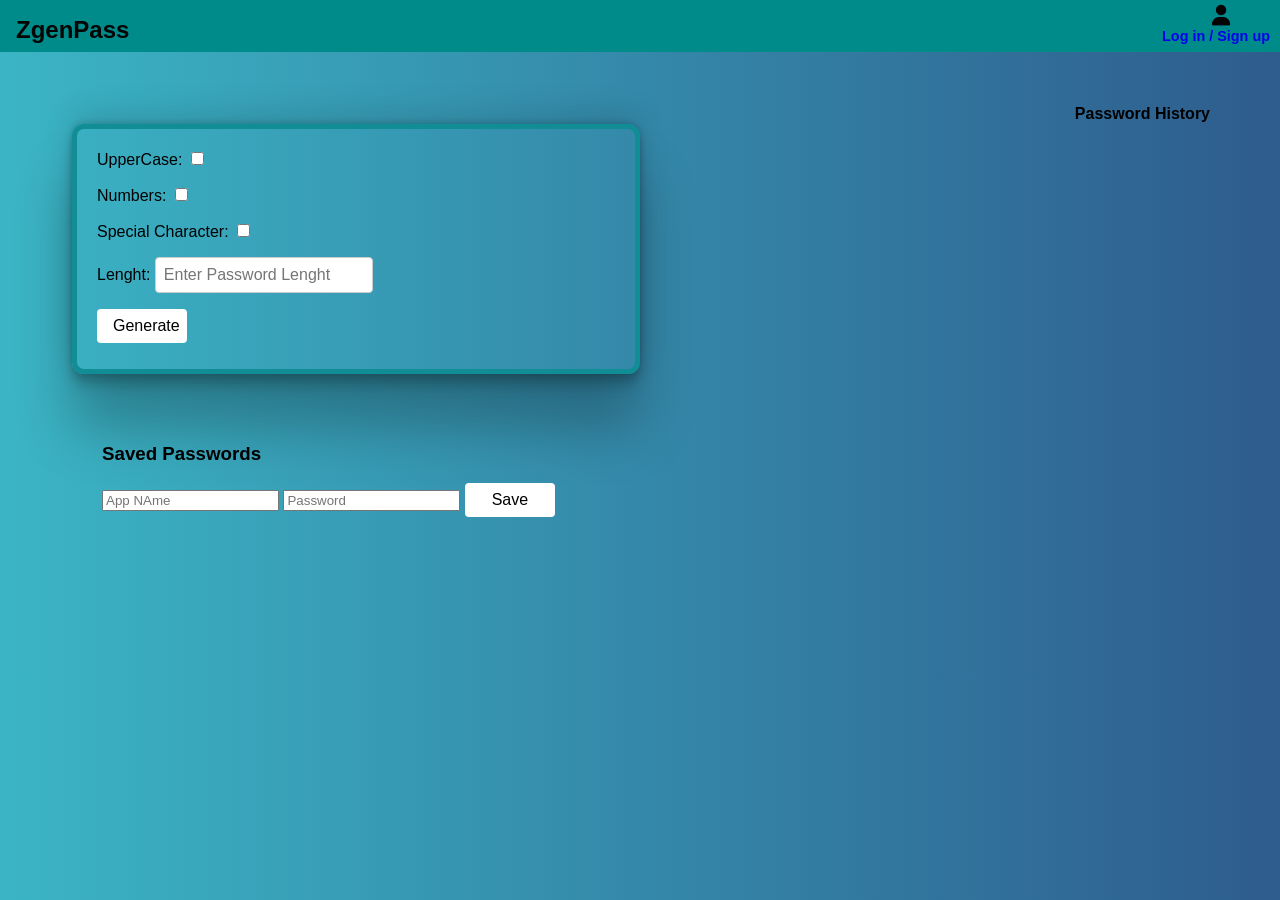
<file: Project/05_Pass_Gen/index.html>
<!DOCTYPE html>
<html lang="en">

<head>
    <meta charset="UTF-8">
    <meta name="viewport" content="width=device-width, initial-scale=1.0">
    <title>ZgenPass</title>
    <link rel="stylesheet" href="style.css">
    <link rel="shortcut icon" href="password_421648.png" type="image/x-icon">
    <link rel="stylesheet" href="https://cdnjs.cloudflare.com/ajax/libs/font-awesome/6.4.0/css/all.min.css">
</head>

<body>
    <nav>
        <h1>ZgenPass</h1>
        <i id="user-icon" class="fa-solid fa-user"></i>
        <a href="login/login.html">
            <h2 class="log-in">Log in / Sign up</h2>
        </a>
    </nav>
    <main>
        <div class="con-left">
            <form id="input_form">

                <div class="input-group">
                    <label>
                        UpperCase:
                        <input id="input_Uppercase" type="checkbox">
                    </label>
                    <label>
                        Numbers:
                        <input id="input_Number" type="checkbox">
                    </label>
                    <label>
                        Special Character:
                        <input id="input_Character" type="checkbox">
                    </label>
                        <label>
                            Lenght:
                            <input id="input_lenght" type="number" placeholder="Enter Password Lenght">
                        </label>
                    <input type="submit" value="Generate">
                </div>
            </form>
            <div>

            </div>
            <div>
                <span id="output"></span>
                <div id="icon-hide">
                    <i class="fa-solid fa-copy"></i>
                </div>
            </div>
            <div class ="sec-form">
                <h3>Saved Passwords</h3>
                <form>
                    <input type="text" placeholder="App NAme">
                    <input type="text" placeholder="Password">
                    <input type="Submit" value="Save">
                </form>
                <div>
                    <ul>

                    </ul>
                </div>
            </div>
        </div>
        <div class="con-right">
            <h4>Password History</h4>
            <ul>

            </ul>
        </div>
    </main>
</body>
<script src="script.js"></script>

</html>
</file>
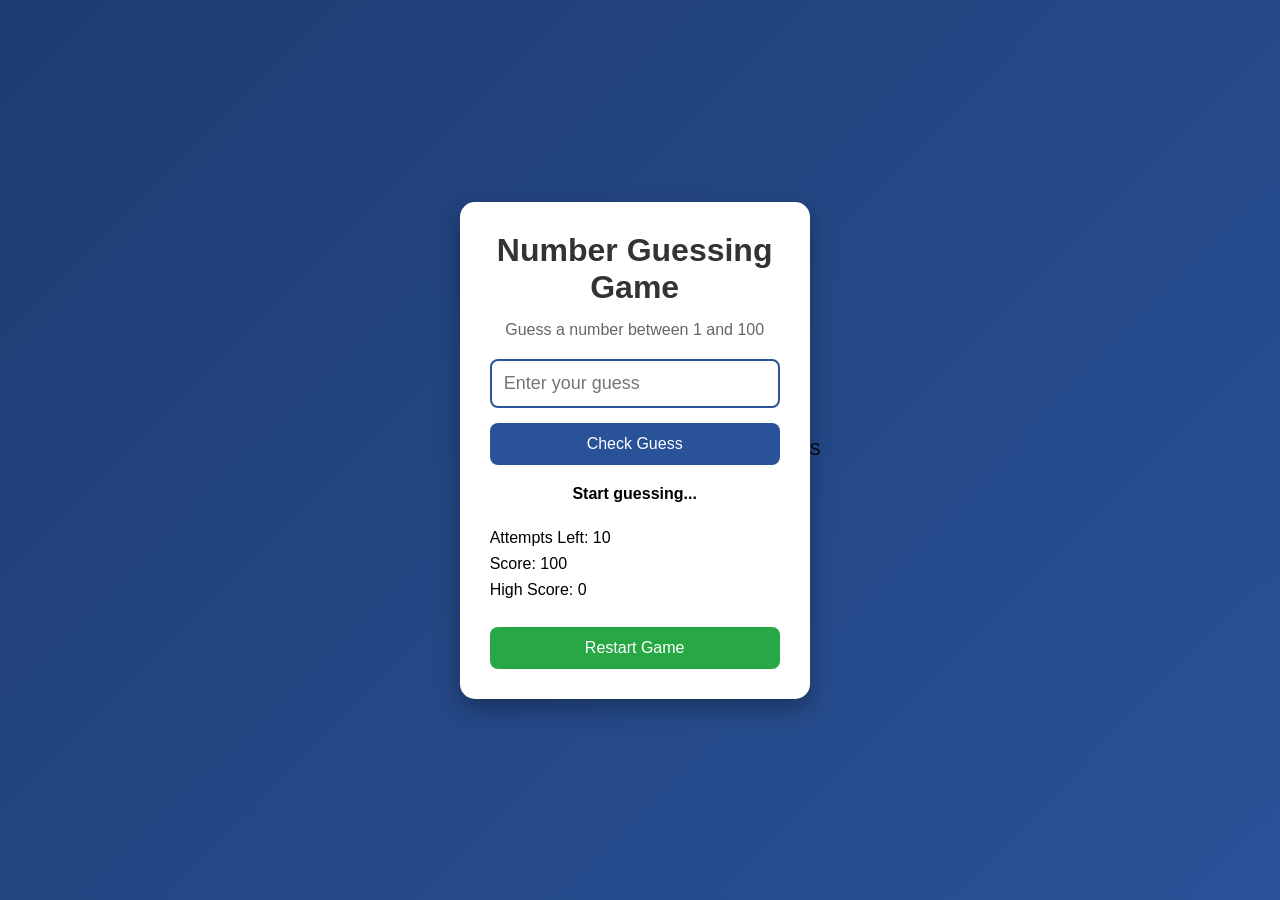
<file: Project/06_NumberGuessing/index.html>
<!DOCTYPE html>
<html lang="en">
<head>
  <meta charset="UTF-8" />
  <meta name="viewport" content="width=device-width, initial-scale=1.0"/>
  <title>Number Guessing Game</title>
  <link rel="stylesheet" href="style.css">
</head>
<body>

  <div class="game-container">
    <h1> Number Guessing Game</h1>

    <p class="info">Guess a number between <span>1</span> and <span>100</span></p>

    <input type="number" id="guessInput" placeholder="Enter your guess">

    <button id="checkBtn">Check Guess</button>

    <p id="message">Start guessing...</p>

    <div class="stats">
      <p>Attempts Left: <span id="attempts">10</span></p>
      <p>Score: <span id="score">100</span></p>
      <p>High Score: <span id="highScore">0</span></p>
    </div>

    <button id="restartBtn" class="restart">Restart Game</button>
  </div>

  <script src="script.js"></script>
</body>
</html>S
</file>
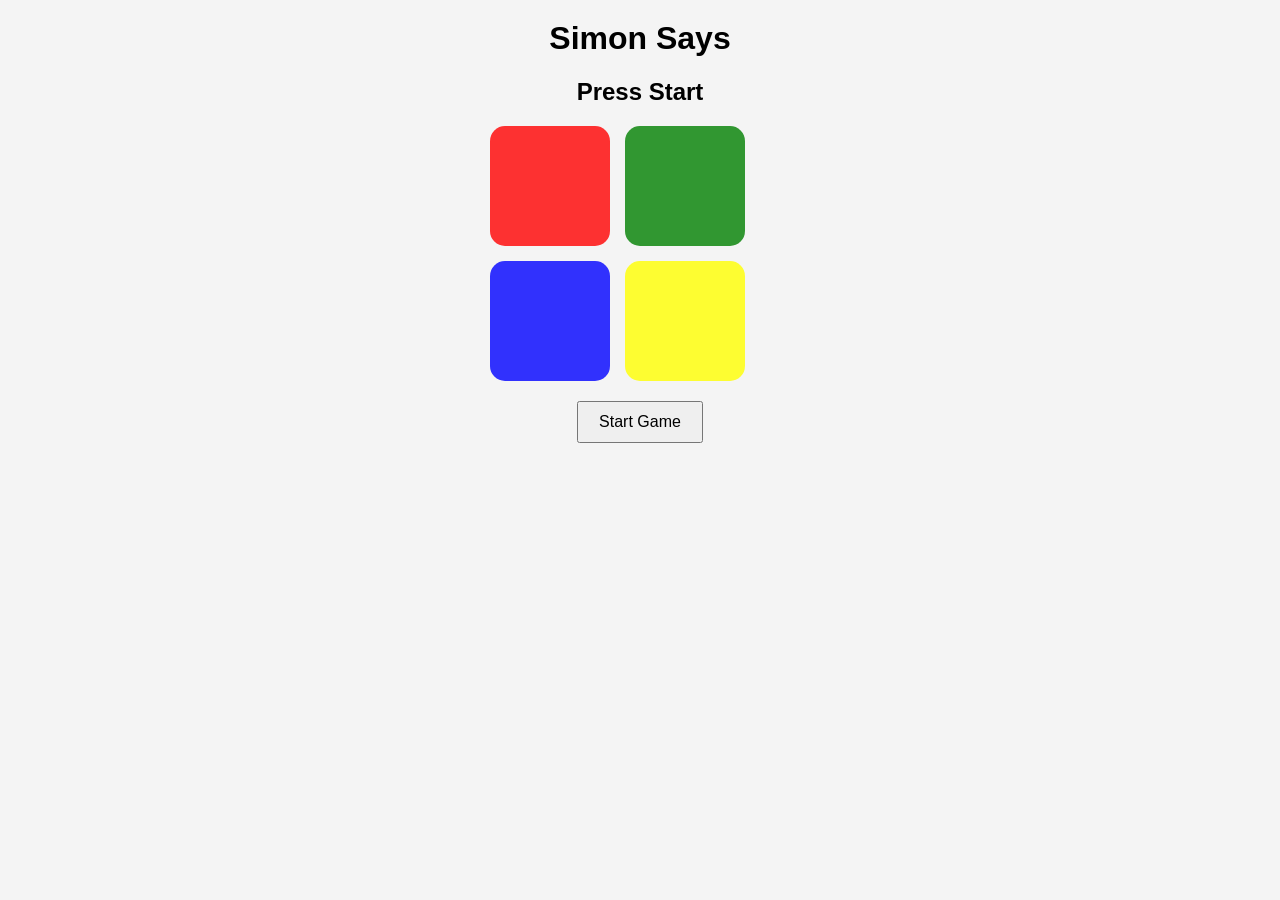
<file: Project/07 _Simon Says Game/index.html>
<!DOCTYPE html>
<html lang="en">
<head>
  <meta charset="UTF-8" />
  <meta name="viewport" content="width=device-width, initial-scale=1.0"/>
  <title>Simon Says Game</title>
  <link rel="stylesheet" href="style.css">
</head>
<body>

  <h1>Simon Says</h1>
  <h2 id="status">Press Start</h2>

  <div class="game">
    <div class="btn red" id="0"></div>
    <div class="btn green" id="1"></div>
    <div class="btn blue" id="2"></div>
    <div class="btn yellow" id="3"></div>
  </div>

  <button id="start">Start Game</button>

  <script src="script.js"></script>
</body>
</html>
</file>
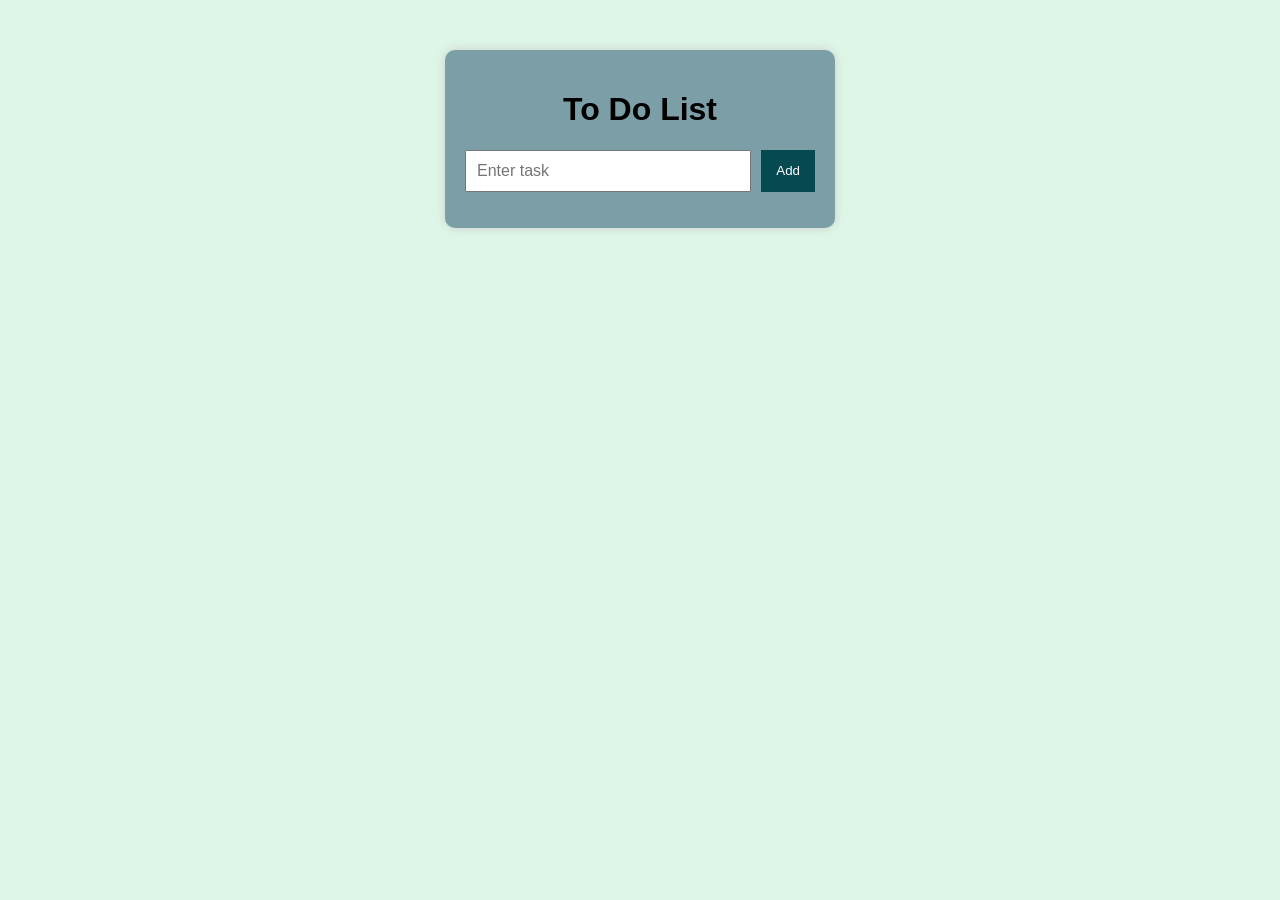
<file: Project/08_Do To List/index.html>
<!DOCTYPE html>
<html lang="en">
<head>
  <meta charset="UTF-8">
  <meta name="viewport" content="width=device-width, initial-scale=1.0">
  <title>To Do List</title>
  <link rel="stylesheet" href="style.css">
</head>
<body>

  <div class="container">
    <h1>To Do List</h1>

    <div class="input-box">
      <input type="text" id="taskInput" placeholder="Enter task">
      <button id="addBtn">Add</button>
    </div>

    <ul id="taskList"></ul>
  </div>

  <script src="script.js"></script>
</body>
</html>
</file>
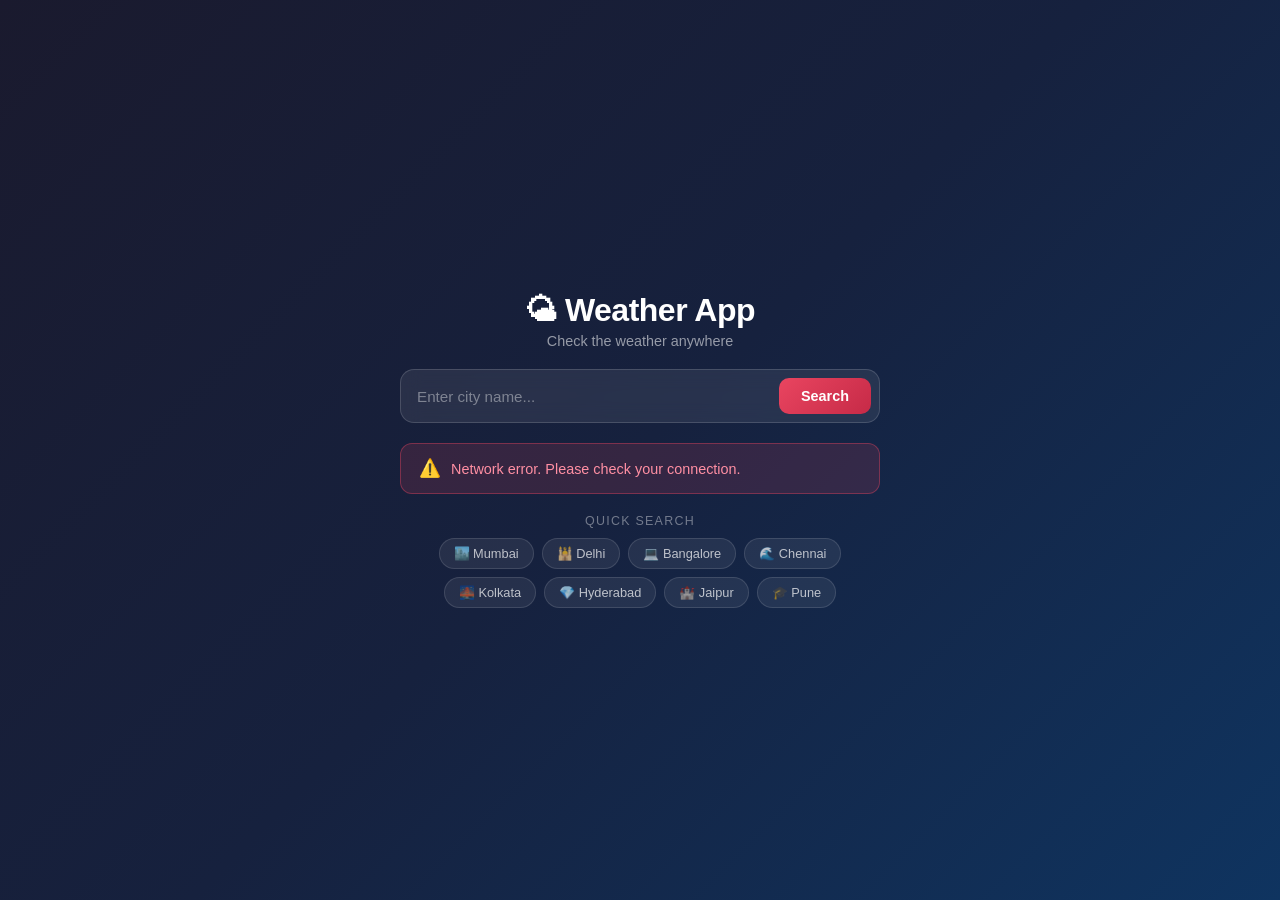
<file: Project/10_Weather App/index.html>
<!DOCTYPE html>
<html lang="en">

<head>
    <meta charset="UTF-8" />
    <meta name="viewport" content="width=device-width, initial-scale=1.0" />
    <title>Weather App</title>
    <link rel="stylesheet" href="style.css" />
</head>

<body>

    <div class="app">

        <!-- Header -->
        <div class="header">
            <h1 class="app-title">🌤 Weather App</h1>
            <p class="app-subtitle">Check the weather anywhere</p>
        </div>

        <!-- Search Box -->
        <div class="search-box">
            <input type="text" id="cityInput" class="search-input" placeholder="Enter city name..."
                autocomplete="off" />
            <button class="search-btn" id="searchBtn">Search</button>
        </div>

        <!-- Error Message -->
        <div class="error-box" id="errorBox">
            <span class="error-icon">⚠️</span>
            <span id="errorText">City not found. Please try again.</span>
        </div>

        <!-- Loading -->
        <div class="loading-box" id="loadingBox">
            <div class="spinner"></div>
            <p>Fetching weather...</p>
        </div>

        <!-- Weather Card -->
        <div class="weather-card" id="weatherCard">

            <!-- City & Date -->
            <div class="city-info">
                <h2 class="city-name" id="cityName">India</h2>
                <p class="city-date" id="cityDate">Monday, 28 May 2026</p>
            </div>

            <!-- Weather Icon & Temp -->
            <div class="temp-section">
                <div class="weather-icon" id="weatherIcon">☀️</div>
                <div class="temperature" id="temperature">24°C</div>
            </div>

            <!-- Weather Description -->
            <p class="weather-desc" id="weatherDesc">Clear Sky</p>

            <!-- Toggle Unit -->
            <div class="unit-toggle">
                <button class="unit-btn active" id="celsiusBtn">°C</button>
                <button class="unit-btn" id="fahrenheitBtn">°F</button>
            </div>

            <!-- Weather Details Grid -->
            <div class="details-grid">

                <div class="detail-card">
                    <span class="detail-icon">💧</span>
                    <span class="detail-value" id="humidity">72%</span>
                    <span class="detail-label">Humidity</span>
                </div>

                <div class="detail-card">
                    <span class="detail-icon">🌬️</span>
                    <span class="detail-value" id="windSpeed">12 km/h</span>
                    <span class="detail-label">Wind Speed</span>
                </div>

                <div class="detail-card">
                    <span class="detail-icon">🌡️</span>
                    <span class="detail-value" id="feelsLike">22°C</span>
                    <span class="detail-label">Feels Like</span>
                </div>

                <div class="detail-card">
                    <span class="detail-icon">👁️</span>
                    <span class="detail-value" id="visibility">10 km</span>
                    <span class="detail-label">Visibility</span>
                </div>

                <div class="detail-card">
                    <span class="detail-icon">🔵</span>
                    <span class="detail-value" id="pressure">1012 hPa</span>
                    <span class="detail-label">Pressure</span>
                </div>

                <div class="detail-card">
                    <span class="detail-icon">☁️</span>
                    <span class="detail-value" id="clouds">20%</span>
                    <span class="detail-label">Cloud Cover</span>
                </div>

            </div>

            <!-- Sunrise & Sunset -->
            <div class="sun-row">
                <div class="sun-item">
                    <span class="sun-icon">🌅</span>
                    <div>
                        <p class="sun-label">Sunrise</p>
                        <p class="sun-time" id="sunrise">06:12 AM</p>
                    </div>
                </div>
                <div class="sun-divider"></div>
                <div class="sun-item">
                    <span class="sun-icon">🌇</span>
                    <div>
                        <p class="sun-label">Sunset</p>
                        <p class="sun-time" id="sunset">07:45 PM</p>
                    </div>
                </div>
            </div>

        </div>

        <!-- Quick City Buttons -->
        <div class="quick-cities">
            <p class="quick-label">Quick Search</p>
            <div class="quick-btns">
                <button class="quick-btn" data-city="Mumbai">🏙️ Mumbai</button>
                <button class="quick-btn" data-city="Delhi">🕌 Delhi</button>
                <button class="quick-btn" data-city="Bangalore">💻 Bangalore</button>
                <button class="quick-btn" data-city="Chennai">🌊 Chennai</button>
                <button class="quick-btn" data-city="Kolkata">🌉 Kolkata</button>
                <button class="quick-btn" data-city="Hyderabad">💎 Hyderabad</button>
                <button class="quick-btn" data-city="Jaipur">🏰 Jaipur</button>
                <button class="quick-btn" data-city="Pune">🎓 Pune</button>
            </div>
        </div>

    </div>

    <script src="script.js"></script>
</body>

</html>
</file>
<file: Project/05_Pass_Gen/style.css>
body{
    font-family: 'Segoe UI', Tahoma, Geneva, Verdana, sans-serif;
    margin: 0;
    padding: 0;
    display: flex;
    flex-direction: column;
    flex-wrap: wrap;
    background: linear-gradient(to right, #3bb5c5, #2e5c8d);
}
nav{
    display: flex;
    justify-content: space-between;
    padding: 1rem;
    background-color: #008B8B;
    height: 20px;
    color: rgb(4, 4, 4);
    text-align: left;
}
nav h1{
    font-size: 1.5rem;
    margin: 0;
}
#user-icon{
    font-size: 1.3rem;
    cursor: pointer;
    position:absolute;
    right: 50px;
    top:5px;
}
.log-in{
    font-size: 0.9rem;
    cursor: pointer;
    position:absolute;
    right: 10px;

}
main{
    display: flex;
    flex-direction: column;
    padding: 2rem;
}
.con-left{
    height: 100%;
    width:50%;
    padding: 20px;
}
.input-group{
    display: flex;
    flex-direction: column;
    align-items: left;
    height: 200px;
    gap: 1rem;
    border: 5px solid rgb(17, 141, 150);
    margin: 20px;
    padding: 20px;
    border-radius: 12px;
    box-shadow: rgba(0, 0, 0, 0.25) 0px 54px 55px, rgba(0, 0, 0, 0.12) 0px -12px 30px, rgba(0, 0, 0, 0.12) 0px 4px 6px, rgba(0, 0, 0, 0.17) 0px 12px 13px, rgba(0, 0, 0, 0.09) 0px -3px 5px;
    

}
input[type="number"]{
    padding: 0.5rem;
    font-size: 1rem;
    border: 1px solid #ccc;
    border-radius: 4px;
}
input[type="submit"]{
    padding: 0.5rem 1rem;
    font-size: 1rem;
    background-color:white;
    flex-direction: column;
    color: black;
    border: none;
    border-radius: 4px;
    cursor:pointer;
    width: 90px;
}
input[type="submit"]:hover{
    background-color: #73B9FF;
    color: white;
}
.con-right{
    height: 200px;
    width: 30%;
    position: absolute;
    right: 0;
    display: flex;
    flex-direction: column;
    justify-content: right;
    align-items: last baseline;
    margin-right: 70px;
}
#icon-hide{
    display: none;
    font-size: 1.3rem;
    cursor: pointer;
}
.input_leanth{
    position: relative;
    margin: 0 auto 3rem;
}
.sec-form{
    margin: 50px;
    display: flex;
    justify-content: center;
    flex-direction: column;
    

}
</file>
<file: Project/06_NumberGuessing/style.css>
* {
  margin: 0;
  padding: 0;
  box-sizing: border-box;
  font-family: Arial, sans-serif;
}

body {
  height: 100vh;
  display: flex;
  justify-content: center;
  align-items: center;
  background: linear-gradient(135deg, #1e3c72, #2a5298);
}

.game-container {
  background: white;
  padding: 30px;
  width: 350px;
  border-radius: 15px;
  text-align: center;
  box-shadow: 0 10px 25px rgba(0,0,0,0.3);
}

h1 {
  margin-bottom: 15px;
  color: #333;
}

.info {
  margin-bottom: 20px;
  color: #666;
}

input {
  width: 100%;
  padding: 12px;
  font-size: 18px;
  border: 2px solid #2a5298;
  border-radius: 8px;
  outline: none;
  margin-bottom: 15px;
}

button {
  width: 100%;
  padding: 12px;
  border: none;
  border-radius: 8px;
  background: #2a5298;
  color: white;
  font-size: 16px;
  cursor: pointer;
  transition: 0.3s;
}

button:hover {
  background: #1e3c72;
}

#message {
  margin: 20px 0;
  font-weight: bold;
  min-height: 24px;
}

.stats {
  margin-top: 15px;
  text-align: left;
}

.stats p {
  margin: 8px 0;
}

.restart {
  margin-top: 20px;
  background: #28a745;
}

.restart:hover {
  background: #1e7e34;
}
</file>
<file: Project/07 _Simon Says Game/style.css>
body {
  text-align: center;
  font-family: Arial, sans-serif;
  background: #f4f4f4;
}

h1 {
  margin-top: 20px;
}

.game {
  width: 300px;
  margin: 20px auto;
  display: grid;
  grid-template-columns: repeat(2, 120px);
  gap: 15px;
}

.btn {
  width: 120px;
  height: 120px;
  border-radius: 15px;
  cursor: pointer;
  opacity: 0.8;
}

.red {
  background: red;
}

.green {
  background: green;
}

.blue {
  background: blue;
}

.yellow {
  background: yellow;
}

.flash {
  opacity: 1;
  box-shadow: 0 0 20px white;
}

#start {
  padding: 10px 20px;
  font-size: 16px;
}
</file>
<file: Project/08_Do To List/style.css>
body {
  font-family: Arial, sans-serif;
  background: #ddf6e7;
  display: flex;
  justify-content: center;
  margin-top: 50px;
}

.container {
  background: rgb(124, 158, 166);
  padding: 20px;
  width: 350px;
  border-radius: 10px;
  box-shadow: 0 0 10px #ccc;
}

h1 {
  text-align: center;
}

.input-box {
  display: flex;
  gap: 10px;
}

input {
  flex: 1;
  padding: 10px;
  font-size: 16px;
}

button {
  padding: 10px 15px;
  background: rgb(5, 74, 81);
  color: white;
  border: none;
  cursor: pointer;
}

button:hover {
  background: rgb(46, 147, 178);
}

li {
  background: #eee;
  padding: 10px;
  margin-top: 10px;
  display: flex;
  justify-content: space-between;
  border-radius: 5px;
}

.delete {
  background: red;
  padding: 5px 10px;
}
</file>
<file: Project/10_Weather App/style.css>
/* ==============================
   RESET & BASE
============================== */
*,
*::before,
*::after {
  box-sizing: border-box;
  margin: 0;
  padding: 0;
}

body {
  font-family: "Segoe UI", Tahoma, Geneva, Verdana, sans-serif;
  min-height: 100vh;
  display: flex;
  align-items: center;
  justify-content: center;
  background: linear-gradient(135deg, #1a1a2e 0%, #16213e 50%, #0f3460 100%);
  padding: 20px;
  color: #fff;
}

/* ==============================
   APP WRAPPER
============================== */
.app {
  width: 100%;
  max-width: 480px;
  display: flex;
  flex-direction: column;
  gap: 20px;
}

/* ==============================
   HEADER
============================== */
.header {
  text-align: center;
}

.app-title {
  font-size: 2rem;
  font-weight: 700;
  letter-spacing: -0.5px;
  color: #ffffff;
}

.app-subtitle {
  font-size: 0.9rem;
  color: rgba(255, 255, 255, 0.55);
  margin-top: 4px;
}

/* ==============================
   SEARCH BOX
============================== */
.search-box {
  display: flex;
  gap: 10px;
  background: rgba(255, 255, 255, 0.08);
  border: 1px solid rgba(255, 255, 255, 0.15);
  border-radius: 14px;
  padding: 8px 8px 8px 16px;
  backdrop-filter: blur(10px);
}

.search-input {
  flex: 1;
  background: transparent;
  border: none;
  outline: none;
  font-size: 0.95rem;
  color: #fff;
  font-family: inherit;
}

.search-input::placeholder {
  color: rgba(255, 255, 255, 0.4);
}

.search-btn {
  padding: 10px 22px;
  background: linear-gradient(135deg, #e94560, #c62a47);
  color: #fff;
  border: none;
  border-radius: 10px;
  font-size: 0.9rem;
  font-weight: 600;
  cursor: pointer;
  font-family: inherit;
  transition: opacity 0.2s ease, transform 0.15s ease;
  white-space: nowrap;
}

.search-btn:hover {
  opacity: 0.88;
  transform: translateY(-1px);
}

.search-btn:active {
  transform: translateY(0);
}

/* ==============================
   ERROR BOX
============================== */
.error-box {
  display: none;
  align-items: center;
  gap: 10px;
  background: rgba(233, 69, 96, 0.15);
  border: 1px solid rgba(233, 69, 96, 0.4);
  border-radius: 12px;
  padding: 14px 18px;
  font-size: 0.9rem;
  color: #ff8fa3;
  animation: fadeIn 0.3s ease;
}

.error-box.show {
  display: flex;
}

.error-icon {
  font-size: 1.1rem;
}

/* ==============================
   LOADING BOX
============================== */
.loading-box {
  display: none;
  flex-direction: column;
  align-items: center;
  gap: 14px;
  padding: 30px;
  color: rgba(255, 255, 255, 0.6);
  font-size: 0.9rem;
}

.loading-box.show {
  display: flex;
}

.spinner {
  width: 38px;
  height: 38px;
  border: 3px solid rgba(255, 255, 255, 0.15);
  border-top-color: #e94560;
  border-radius: 50%;
  animation: spin 0.8s linear infinite;
}

@keyframes spin {
  to {
    transform: rotate(360deg);
  }
}

/* ==============================
   WEATHER CARD
============================== */
.weather-card {
  display: none;
  flex-direction: column;
  gap: 20px;
  background: rgba(255, 255, 255, 0.07);
  border: 1px solid rgba(255, 255, 255, 0.12);
  border-radius: 24px;
  padding: 28px 24px;
  backdrop-filter: blur(16px);
  animation: slideUp 0.4s ease;
}

.weather-card.show {
  display: flex;
}

/* ==============================
   CITY INFO
============================== */
.city-info {
  text-align: center;
}

.city-name {
  font-size: 1.8rem;
  font-weight: 700;
  color: #fff;
}

.city-date {
  font-size: 0.85rem;
  color: rgba(255, 255, 255, 0.5);
  margin-top: 4px;
}

/* ==============================
   TEMP SECTION
============================== */
.temp-section {
  display: flex;
  align-items: center;
  justify-content: center;
  gap: 16px;
}

.weather-icon {
  font-size: 5rem;
  line-height: 1;
  filter: drop-shadow(0 4px 12px rgba(0, 0, 0, 0.3));
  animation: bob 3s ease-in-out infinite;
}

@keyframes bob {
  0%, 100% { transform: translateY(0); }
  50%       { transform: translateY(-8px); }
}

.temperature {
  font-size: 4rem;
  font-weight: 700;
  color: #fff;
  letter-spacing: -2px;
  line-height: 1;
}

/* ==============================
   WEATHER DESCRIPTION
============================== */
.weather-desc {
  text-align: center;
  font-size: 1.05rem;
  color: rgba(255, 255, 255, 0.7);
  text-transform: capitalize;
  letter-spacing: 0.04em;
}

/* ==============================
   UNIT TOGGLE
============================== */
.unit-toggle {
  display: flex;
  justify-content: center;
  gap: 8px;
}

.unit-btn {
  padding: 6px 20px;
  border-radius: 20px;
  border: 1px solid rgba(255, 255, 255, 0.2);
  background: transparent;
  color: rgba(255, 255, 255, 0.55);
  font-size: 0.85rem;
  font-weight: 600;
  font-family: inherit;
  cursor: pointer;
  transition: all 0.2s ease;
}

.unit-btn.active {
  background: #e94560;
  border-color: #e94560;
  color: #fff;
}

.unit-btn:hover:not(.active) {
  background: rgba(255, 255, 255, 0.1);
  color: #fff;
}

/* ==============================
   DETAILS GRID
============================== */
.details-grid {
  display: grid;
  grid-template-columns: repeat(3, 1fr);
  gap: 12px;
}

.detail-card {
  background: rgba(255, 255, 255, 0.06);
  border: 1px solid rgba(255, 255, 255, 0.1);
  border-radius: 14px;
  padding: 14px 10px;
  display: flex;
  flex-direction: column;
  align-items: center;
  gap: 5px;
  text-align: center;
  transition: background 0.2s ease;
}

.detail-card:hover {
  background: rgba(255, 255, 255, 0.1);
}

.detail-icon {
  font-size: 1.4rem;
}

.detail-value {
  font-size: 0.9rem;
  font-weight: 700;
  color: #fff;
}

.detail-label {
  font-size: 0.7rem;
  color: rgba(255, 255, 255, 0.45);
  text-transform: uppercase;
  letter-spacing: 0.06em;
}

/* ==============================
   SUNRISE & SUNSET
============================== */
.sun-row {
  display: flex;
  align-items: center;
  justify-content: space-around;
  background: rgba(255, 255, 255, 0.05);
  border: 1px solid rgba(255, 255, 255, 0.1);
  border-radius: 14px;
  padding: 16px 20px;
}

.sun-item {
  display: flex;
  align-items: center;
  gap: 12px;
}

.sun-icon {
  font-size: 1.8rem;
}

.sun-label {
  font-size: 0.72rem;
  color: rgba(255, 255, 255, 0.45);
  text-transform: uppercase;
  letter-spacing: 0.06em;
  margin-bottom: 2px;
}

.sun-time {
  font-size: 0.95rem;
  font-weight: 700;
  color: #fff;
}

.sun-divider {
  width: 1px;
  height: 40px;
  background: rgba(255, 255, 255, 0.15);
}

/* ==============================
   QUICK CITIES
============================== */
.quick-cities {
  text-align: center;
}

.quick-label {
  font-size: 0.78rem;
  color: rgba(255, 255, 255, 0.4);
  text-transform: uppercase;
  letter-spacing: 0.1em;
  margin-bottom: 10px;
}

.quick-btns {
  display: flex;
  flex-wrap: wrap;
  gap: 8px;
  justify-content: center;
}

.quick-btn {
  padding: 7px 14px;
  background: rgba(255, 255, 255, 0.07);
  border: 1px solid rgba(255, 255, 255, 0.12);
  border-radius: 20px;
  color: rgba(255, 255, 255, 0.7);
  font-size: 0.8rem;
  font-family: inherit;
  cursor: pointer;
  transition: all 0.2s ease;
}

.quick-btn:hover {
  background: rgba(233, 69, 96, 0.25);
  border-color: #e94560;
  color: #fff;
  transform: translateY(-2px);
}

/* ==============================
   ANIMATIONS
============================== */
@keyframes fadeIn {
  from { opacity: 0; }
  to   { opacity: 1; }
}

@keyframes slideUp {
  from { opacity: 0; transform: translateY(24px); }
  to   { opacity: 1; transform: translateY(0); }
}

/* ==============================
   RESPONSIVE
============================== */
@media (max-width: 420px) {
  .app-title {
    font-size: 1.6rem;
  }

  .temperature {
    font-size: 3rem;
  }

  .weather-icon {
    font-size: 3.8rem;
  }

  .details-grid {
    grid-template-columns: repeat(2, 1fr);
  }

  .weather-card {
    padding: 22px 16px;
  }
}
</file>
